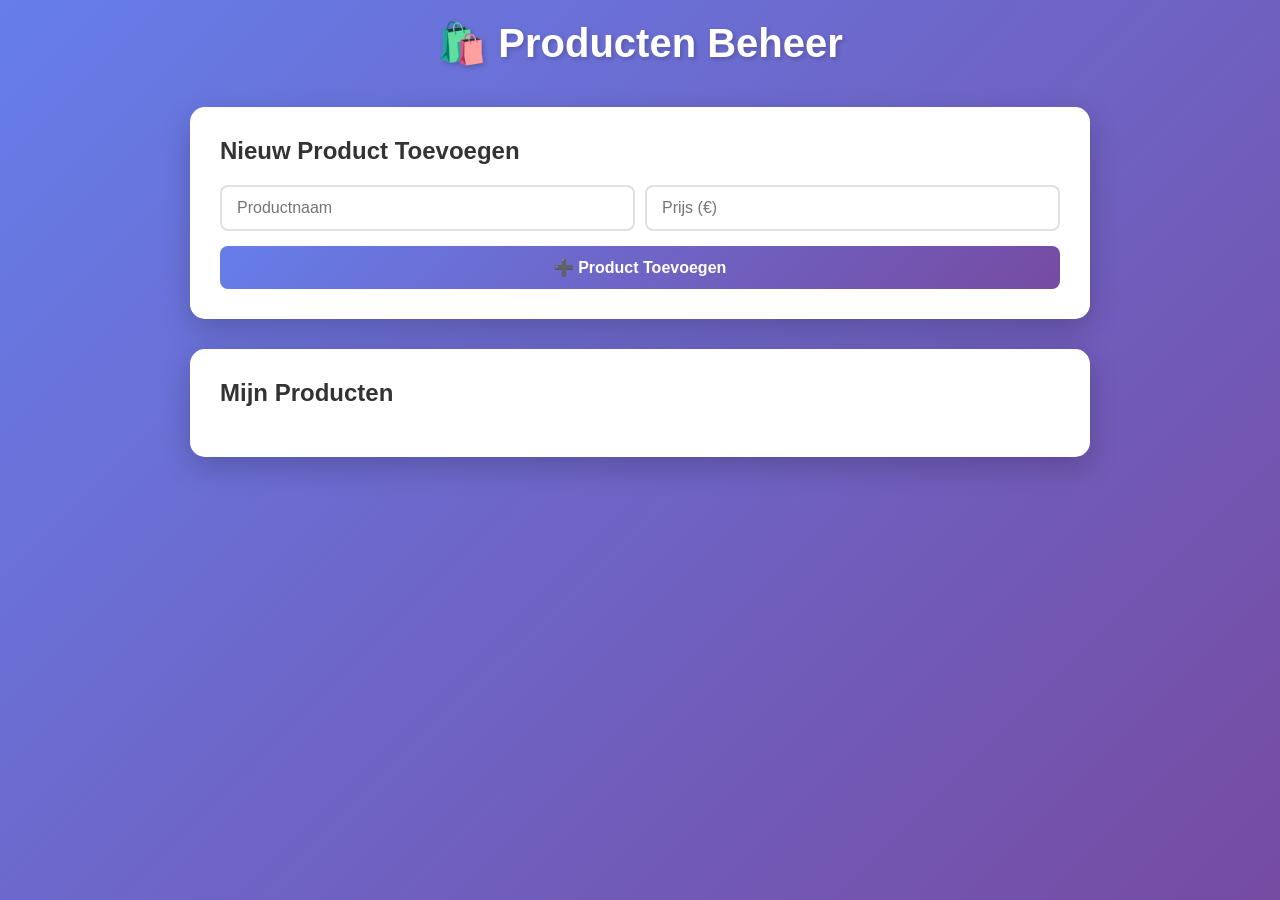
<file: src/index.html>
<!DOCTYPE html>
<html lang="nl">

<head>
    <meta charset="UTF-8">
    <meta name="viewport" content="width=device-width, initial-scale=1.0">
    <link rel="stylesheet" href="style.css">
    <title>Producten Beheer</title>
</head>

<body>
    <div class="container">
        <h1>🛍️ Producten Beheer</h1>

        <div class="add-product-card">
            <h2>Nieuw Product Toevoegen</h2>
            <div class="form-group">
                <input type="text" id="name" placeholder="Productnaam">
                <input type="number" id="price" placeholder="Prijs (€)" step="0.01" min="0">
            </div>
            <button class="btn-add" id="button">➕ Product Toevoegen</button>
        </div>

        <div class="products-section">
            <h2>Mijn Producten</h2>
            <div id="products"></div>
        </div>
    </div>

    <script src="script.js"></script>
</body>

</html>
</file>
<file: src/style.css>
* {
    margin: 0;
    padding: 0;
    box-sizing: border-box;
}

body {
    font-family: 'Segoe UI', Tahoma, Geneva, Verdana, sans-serif;
    background: linear-gradient(135deg, #667eea 0%, #764ba2 100%);
    min-height: 100vh;
    padding: 20px;
}

.container {
    max-width: 900px;
    margin: 0 auto;
}

h1 {
    color: white;
    text-align: center;
    margin-bottom: 40px;
    font-size: 2.5em;
    text-shadow: 2px 2px 4px rgba(0,0,0,0.2);
}

.add-product-card {
    background: white;
    border-radius: 15px;
    padding: 30px;
    box-shadow: 0 10px 30px rgba(0,0,0,0.2);
    margin-bottom: 30px;
}

.add-product-card h2 {
    color: #333;
    margin-bottom: 20px;
    font-size: 1.5em;
}

.form-group {
    display: flex;
    gap: 10px;
    margin-bottom: 15px;
}

input[type="text"],
input[type="number"] {
    flex: 1;
    padding: 12px 15px;
    border: 2px solid #e0e0e0;
    border-radius: 8px;
    font-size: 16px;
    transition: border-color 0.3s;
}

input[type="text"]:focus,
input[type="number"]:focus {
    outline: none;
    border-color: #667eea;
}

button {
    padding: 12px 30px;
    border: none;
    border-radius: 8px;
    font-size: 16px;
    font-weight: 600;
    cursor: pointer;
    transition: all 0.3s;
}

.btn-add {
    background: linear-gradient(135deg, #667eea 0%, #764ba2 100%);
    color: white;
    width: 100%;
}

.btn-add:hover {
    transform: translateY(-2px);
    box-shadow: 0 5px 15px rgba(102, 126, 234, 0.4);
}

.btn-cancel {
    background: #757575;
    color: white;
    width: 100%;
    margin-top: 10px;
}

.btn-cancel:hover {
    background: #616161;
}

.products-section {
    background: white;
    border-radius: 15px;
    padding: 30px;
    box-shadow: 0 10px 30px rgba(0,0,0,0.2);
}

.products-section h2 {
    color: #333;
    margin-bottom: 20px;
    font-size: 1.5em;
}

#products {
    display: grid;
    gap: 15px;
}

.product {
    background: linear-gradient(135deg, #f5f7fa 0%, #c3cfe2 100%);
    padding: 20px;
    border-radius: 10px;
    display: flex;
    justify-content: space-between;
    align-items: center;
    transition: transform 0.2s;
}

.product:hover {
    transform: translateX(5px);
}

.product-info {
    flex: 1;
}

.product-name {
    font-size: 1.2em;
    font-weight: 600;
    color: #333;
    margin-bottom: 5px;
}

.product-price {
    font-size: 1.3em;
    color: #667eea;
    font-weight: 700;
}

.product-actions {
    display: flex;
    gap: 10px;
}

.btn-edit {
    background: #4CAF50;
    color: white;
    padding: 8px 20px;
}

.btn-edit:hover {
    background: #45a049;
}

.btn-delete {
    background: #f44336;
    color: white;
    padding: 8px 20px;
}

.btn-delete:hover {
    background: #da190b;
}

.empty-state {
    text-align: center;
    padding: 40px;
    color: #999;
}

.empty-state svg {
    width: 80px;
    height: 80px;
    margin-bottom: 20px;
    opacity: 0.3;
}

@media (max-width: 600px) {
    .product {
        flex-direction: column;
        align-items: flex-start;
    }

    .product-actions {
        margin-top: 15px;
        width: 100%;
    }

    .product-actions button {
        flex: 1;
    }

    .form-group {
        flex-direction: column;
    }
}
</file>
